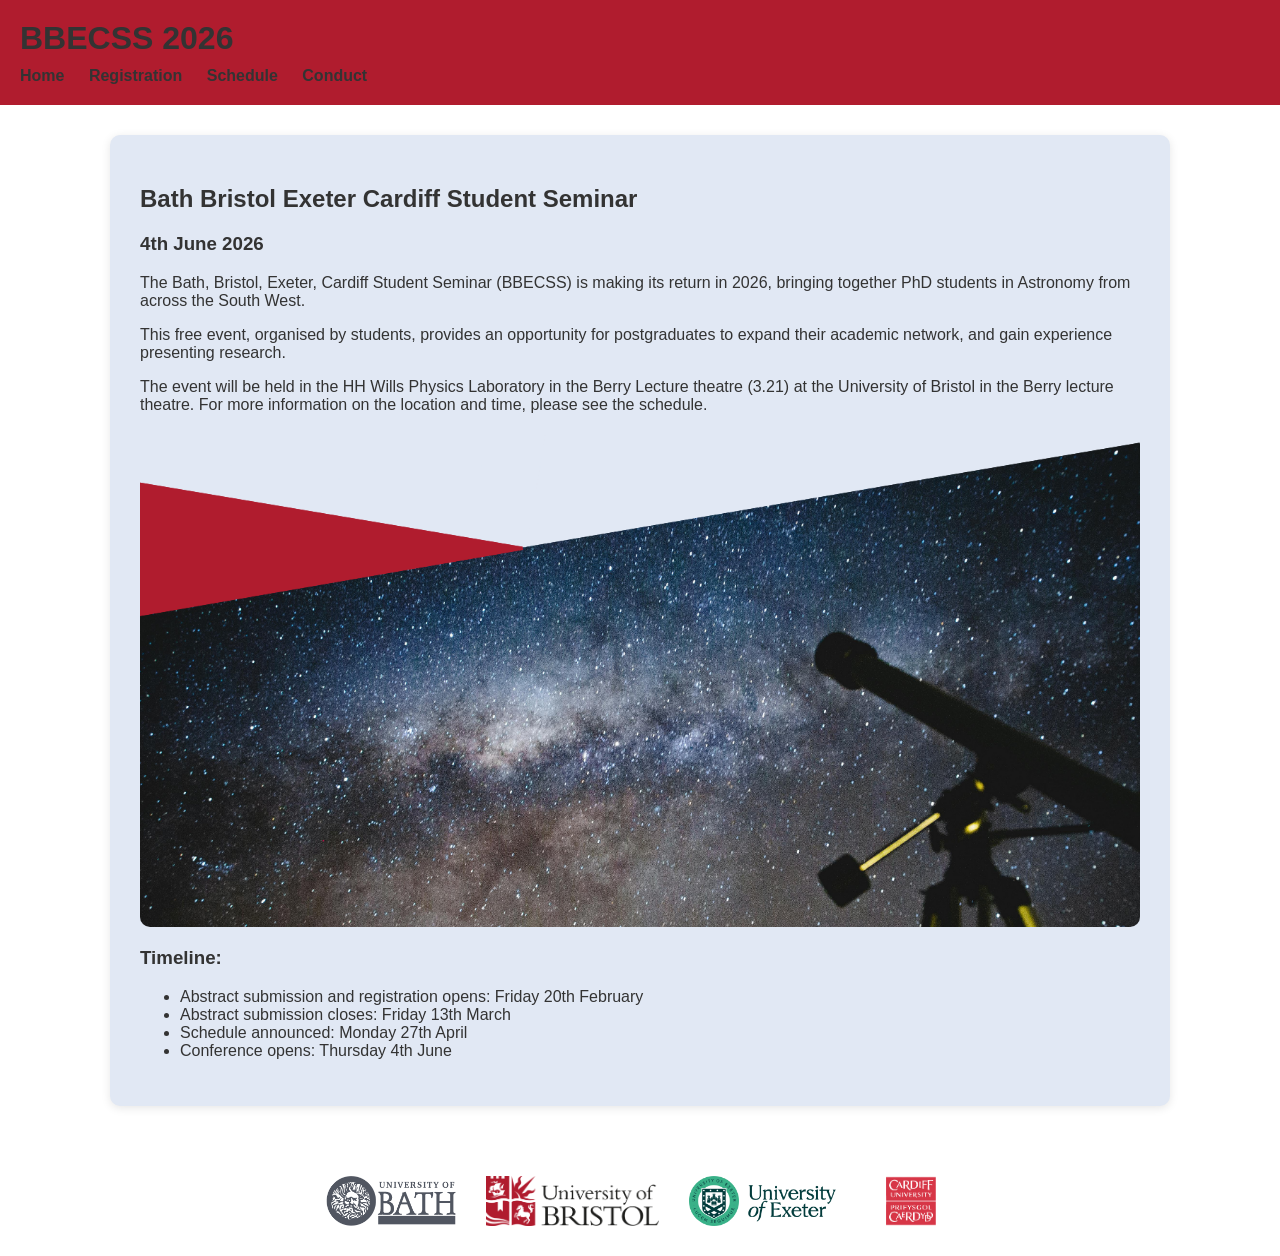
<file: index.html>
<!DOCTYPE html>
<html lang="en">
<head>
  <meta charset="UTF-8">
  <meta name="viewport" content="width=device-width, initial-scale=1.0">
  <title>Home</title>
  <link rel="stylesheet" href="style.css">
</head>
<body>

<header>
  <h1>BBECSS 2026</h1>

  <nav>
    <a href="index.html">Home</a>
    <a href="registration.html">Registration</a>
    <a href="schedule.html">Schedule</a>
    <a href="conduct.html">Conduct</a>
  </nav>
</header>

<div class="container">
  <h2>Bath Bristol Exeter Cardiff Student Seminar</h2>

  <h3>4th June 2026</h3>


    <p>
        The Bath, Bristol, Exeter, Cardiff Student Seminar (BBECSS) is making its return in 2026, bringing together PhD students in Astronomy from across the South West.
    </p>      

    <p>
        This free event, organised by students, provides an opportunity for postgraduates to expand their academic network, and gain experience presenting research.

    </p>
        The event will be held in the HH Wills Physics Laboratory in the Berry Lecture theatre (3.21) at the University of Bristol in the Berry lecture theatre. For more information on the location and time, please see 
        the schedule.
    <p>

    </p>

    <img
    src="images/Poster_bottom.png"
    class="main-image">

    <p>
        <h3>Timeline:</h3>
        <ul>
            <li>Abstract submission and registration opens: Friday 20th February </li>
            <li>Abstract submission closes: Friday 13th March</li>
            <li>Schedule announced: Monday 27th April</li>
            <li>Conference opens: Thursday 4th June </li>
        </ul>
    </p>
    
</div>

<footer class="logo-footer">
    <img src="images/University_of_Bath_Logo.png" alt="University of Bath">
    <img src="images/University_of_Bristol_Logo.png" alt="University of Bristol">
    <img src="images/University_of_Exeter_Logo.png" alt="University of Exeter">
  <img src="images/Cardiff_University_Logo.png" alt="Cardiff">
</footer>

</body>
</html>
</file>
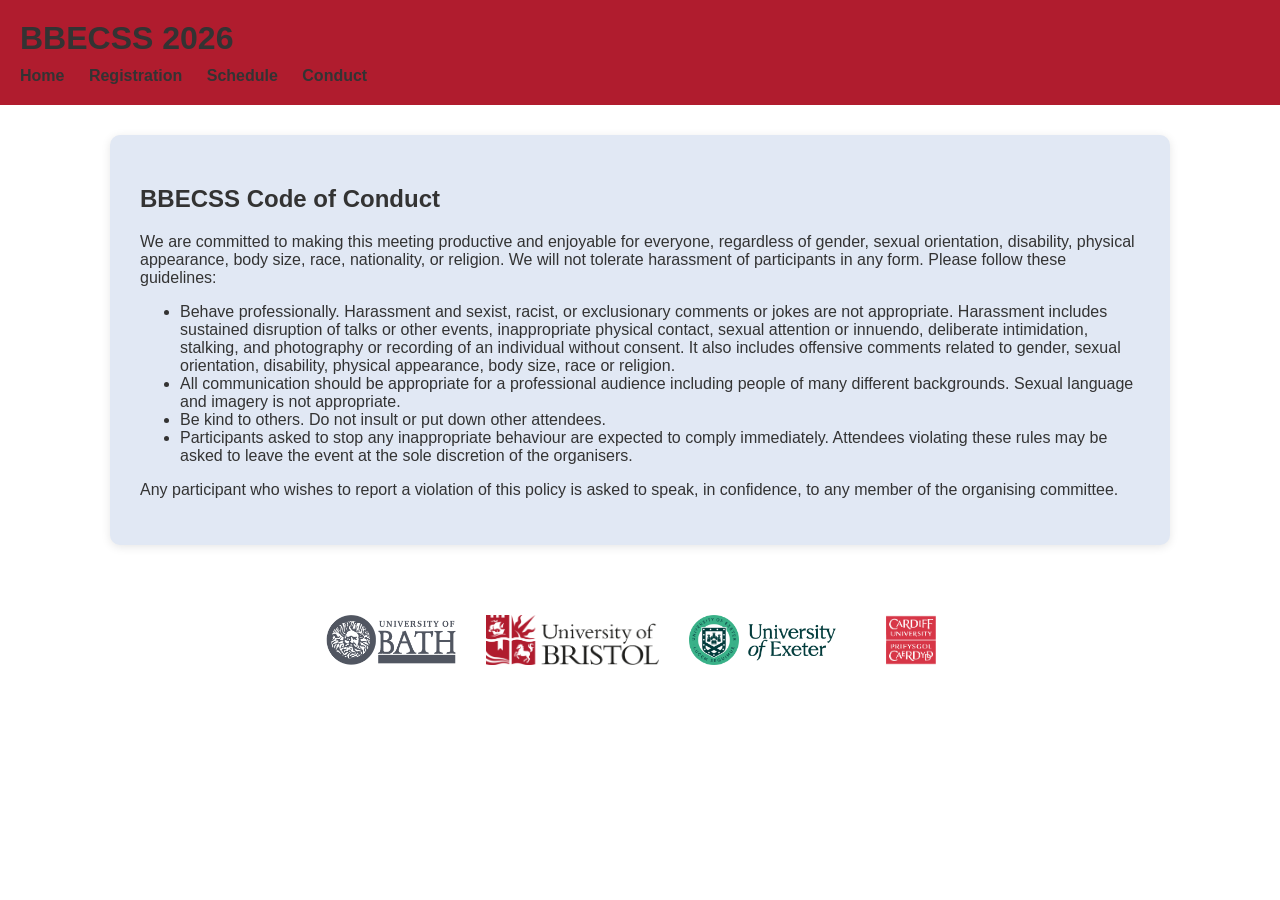
<file: conduct.html>
<!DOCTYPE html>
<html lang="en">
<head>
  <meta charset="UTF-8">
  <meta name="viewport" content="width=device-width, initial-scale=1.0">
  <title>Conduct</title>
  <link rel="stylesheet" href="style.css">
</head>
<body>

<header>
  <h1>BBECSS 2026</h1>

  <nav>
    <a href="index.html">Home</a>
    <a href="registration.html">Registration</a>
    <a href="schedule.html">Schedule</a>
    <a href="conduct.html">Conduct</a>
  </nav>
</header>

<div class="container">
  <h2>BBECSS Code of Conduct</h2>

  <p>
    We are committed to making this meeting productive and enjoyable for everyone, regardless of gender, sexual orientation, disability, physical appearance, body size, race, nationality, or religion. We will not tolerate harassment of participants in any form. Please follow these guidelines:
    <ul>
      <li>Behave professionally. Harassment and sexist, racist, or exclusionary comments or jokes are not appropriate. Harassment includes sustained disruption of talks or other events, inappropriate physical contact, sexual attention or innuendo, deliberate intimidation, stalking, and photography or recording of an individual without consent. It also includes offensive comments related to gender, sexual orientation, disability, physical appearance, body size, race or religion.</li>
      <li>All communication should be appropriate for a professional audience including people of many different backgrounds. Sexual language and imagery is not appropriate.</li>
      <li>Be kind to others. Do not insult or put down other attendees.</li>
      <li>Participants asked to stop any inappropriate behaviour are expected to comply immediately. Attendees violating these rules may be asked to leave the event at the sole discretion of the organisers.</li>
    </ul>
    Any participant who wishes to report a violation of this policy is asked to speak, in confidence, to any member of the organising committee.
  </p>
</div>

<footer class="logo-footer">
    <img src="images/University_of_Bath_Logo.png" alt="University of Bath">
    <img src="images/University_of_Bristol_Logo.png" alt="University of Bristol">
    <img src="images/University_of_Exeter_Logo.png" alt="University of Exeter">
  <img src="images/Cardiff_University_Logo.png" alt="Cardiff">
</footer>

</body>
</html>
</file>
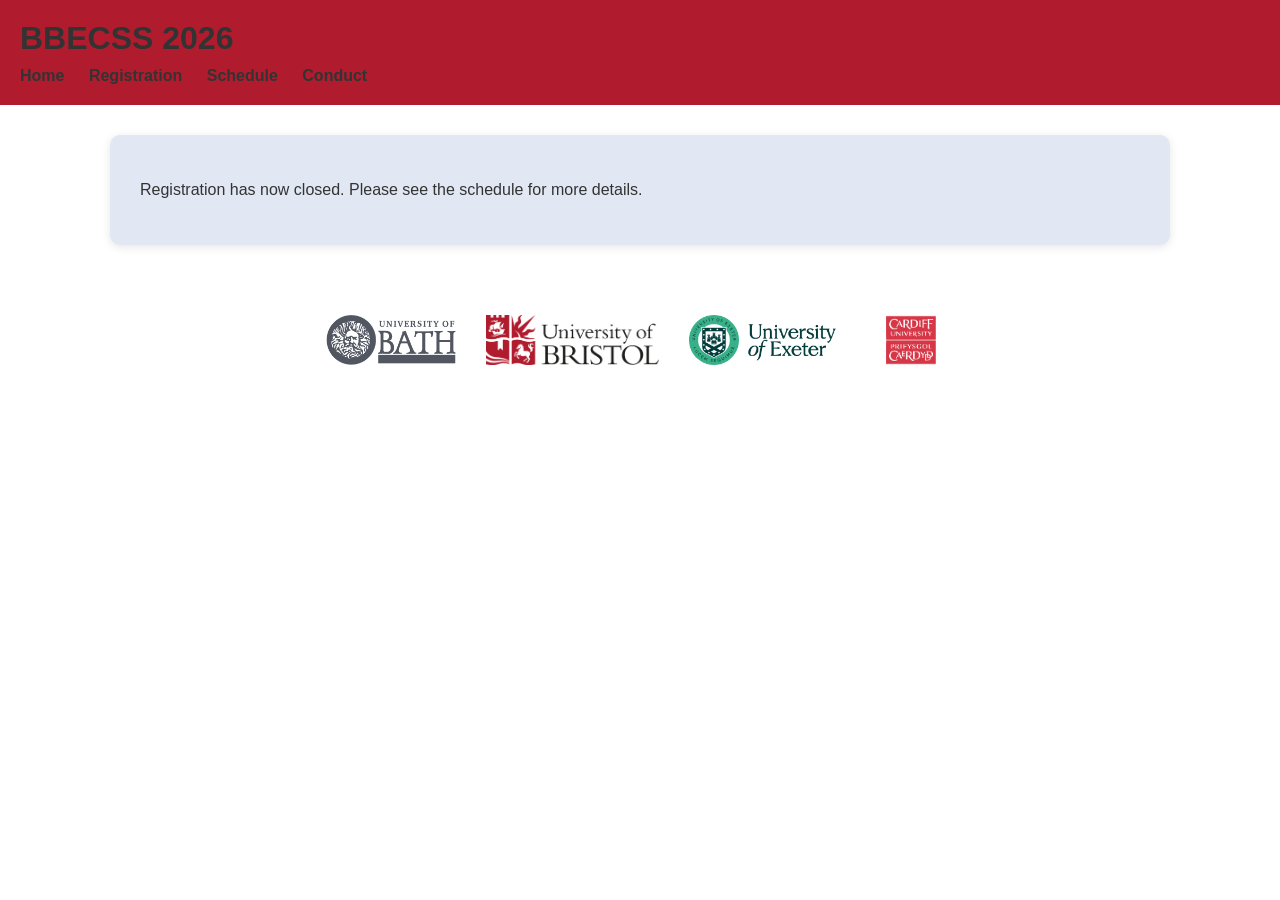
<file: registration.html>
<!DOCTYPE html>
<html lang="en">
<head>
  <meta charset="UTF-8">
  <meta name="viewport" content="width=device-width, initial-scale=1.0">
  <title>Schedule</title>
  <link rel="stylesheet" href="style.css">
</head>
<body>

<header>
  <h1>BBECSS 2026</h1>

  <nav>
    <a href="index.html">Home</a>
    <a href="registration.html">Registration</a>
    <a href="schedule.html">Schedule</a>
    <a href="conduct.html">Conduct</a>
  </nav>
</header>

<div class="container">

  <p>Registration has now closed. Please see the schedule for more details.</p>
    
</div>

<footer class="logo-footer">
    <img src="images/University_of_Bath_Logo.png" alt="University of Bath">
    <img src="images/University_of_Bristol_Logo.png" alt="University of Bristol">
    <img src="images/University_of_Exeter_Logo.png" alt="University of Exeter">
  <img src="images/Cardiff_University_Logo.png" alt="Cardiff">
</footer>

</body>
</html>
</file>
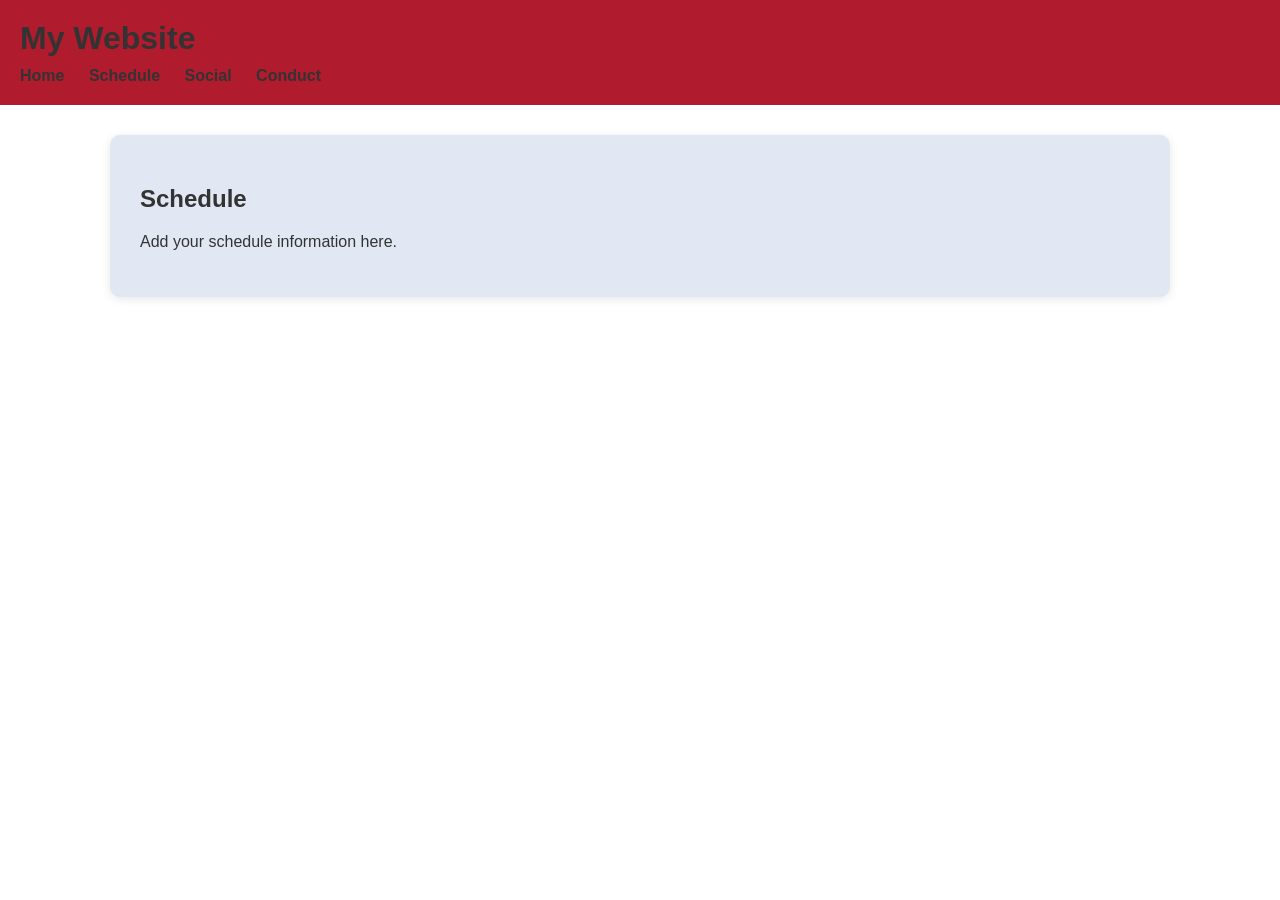
<file: scedule.html>
<!DOCTYPE html>
<html lang="en">
<head>
  <meta charset="UTF-8">
  <meta name="viewport" content="width=device-width, initial-scale=1.0">
  <title>Schedule</title>
  <link rel="stylesheet" href="style.css">
</head>
<body>

<header>
  <h1>My Website</h1>

  <nav>
    <a href="index.html">Home</a>
    <a href="schedule.html">Schedule</a>
    <a href="social.html">Social</a>
    <a href="conduct.html">Conduct</a>
  </nav>
</header>

<div class="container">
  <h2>Schedule</h2>

  <p>
    Add your schedule information here.
  </p>
</div>

</body>
</html>
</file>
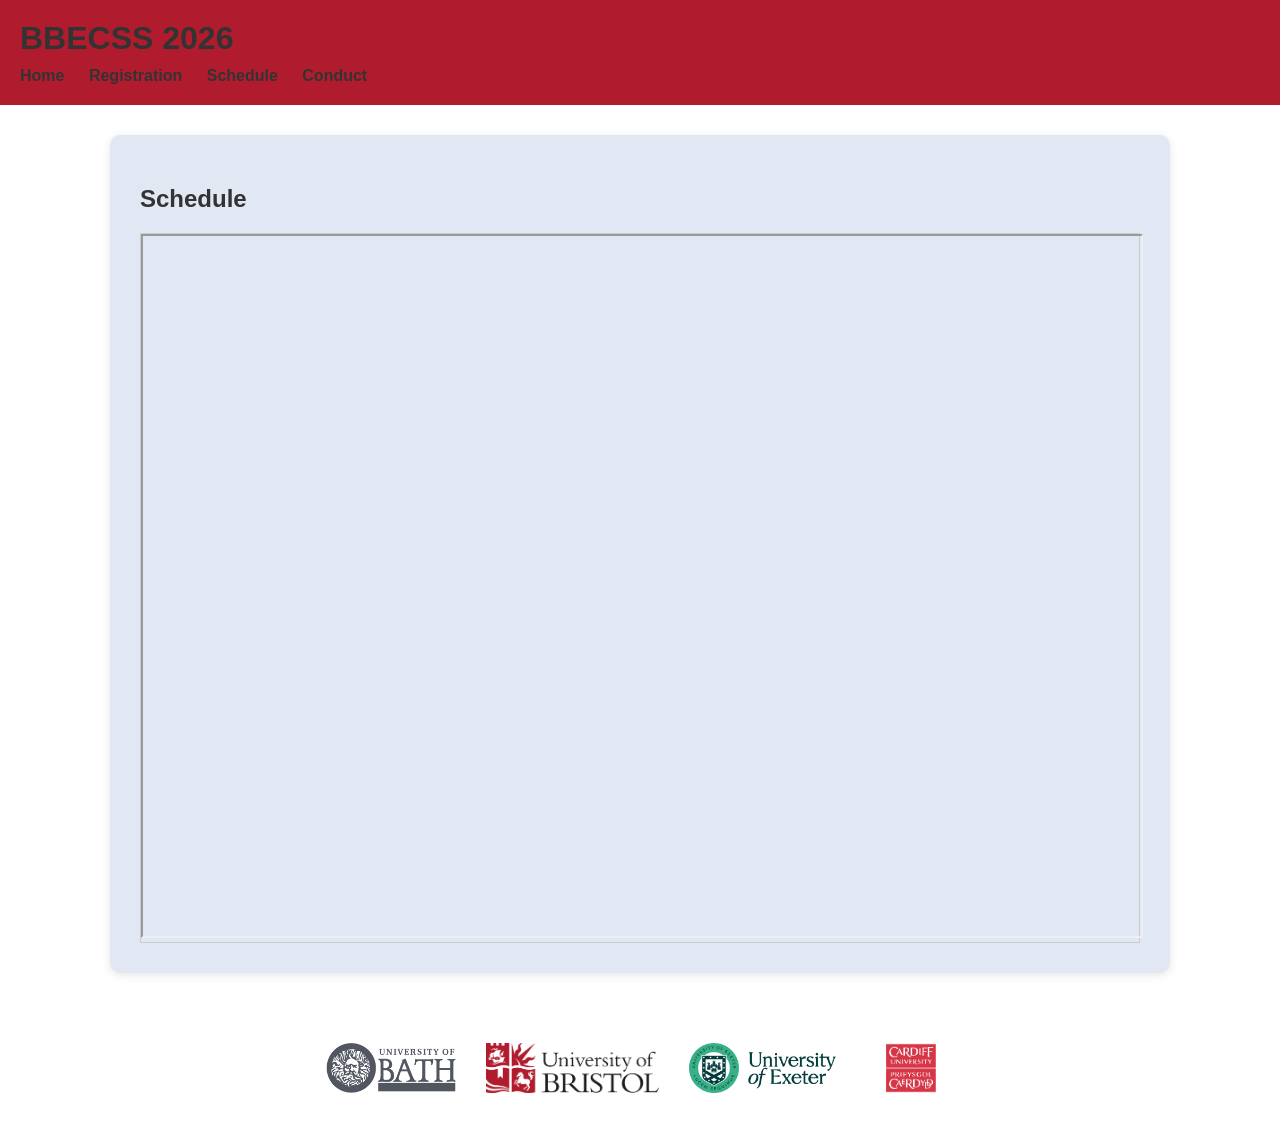
<file: schedule.html>
<!DOCTYPE html>
<html lang="en">
<head>
  <meta charset="UTF-8">
  <meta name="viewport" content="width=device-width, initial-scale=1.0">
  <title>Schedule</title>
  <link rel="stylesheet" href="style.css">
</head>
<body>

<header>
  <h1>BBECSS 2026</h1>

  <nav>
    <a href="index.html">Home</a>
    <a href="registration.html">Registration</a>
    <a href="schedule.html">Schedule</a>
    <a href="conduct.html">Conduct</a>
  </nav>
</header>

<div class="container">
  <h2>Schedule</h2>

  <div class="pdf-container">
    <iframe
      src="files/BBECSS_Schedule.pdf"
      width="100%"
      height="700px">
    </iframe>
  </div>
</div>

<footer class="logo-footer">
    <img src="images/University_of_Bath_Logo.png" alt="University of Bath">
    <img src="images/University_of_Bristol_Logo.png" alt="University of Bristol">
    <img src="images/University_of_Exeter_Logo.png" alt="University of Exeter">
  <img src="images/Cardiff_University_Logo.png" alt="Cardiff">
</footer>

</body>
</html>
</file>
<file: style.css>
body {
  margin: 0;
  font-family: Arial, sans-serif;
  background-color: white;
  color: #333;
}

/* Header */
header {
  background-color: #b01c2e;
  color: #333;
  padding: 20px;
}

header h1 {
  color: #333;
  margin: 0;
}

/* Navigation */
nav {
  margin-top: 10px;
}

nav a {
  color: #333;
  text-decoration: none;
  margin-right: 20px;
  font-weight: bold;
}

nav a:hover {
  text-decoration: underline;
}

/* Main content */
.container {
  max-width: 1000px;
  margin: 30px auto;
  background: #e1e8f4;
  padding: 30px;
  border-radius: 10px;
  box-shadow: 0 2px 10px rgba(0,0,0,0.1);
}

/* PDF Viewer */
.pdf-container {
  margin-top: 20px;
  border: 1px solid #ccc;
}

/* Footer Logos */
.logo-footer {
  display: flex;
  justify-content: center;
  align-items: center;
  gap: 30px;
  padding: 30px;
  margin-top: 40px;
  background-color: white;
}

.logo-footer img {
  height: 50px;
  width: auto;
  object-fit: contain;
}

.main-image {
  width: 100%;
  max-width: 100%;
  height: auto;
/*     object-fit: contain; */ 
  display: block;
  margin: 20px auto;
  border-radius: 10px;
}
</file>
